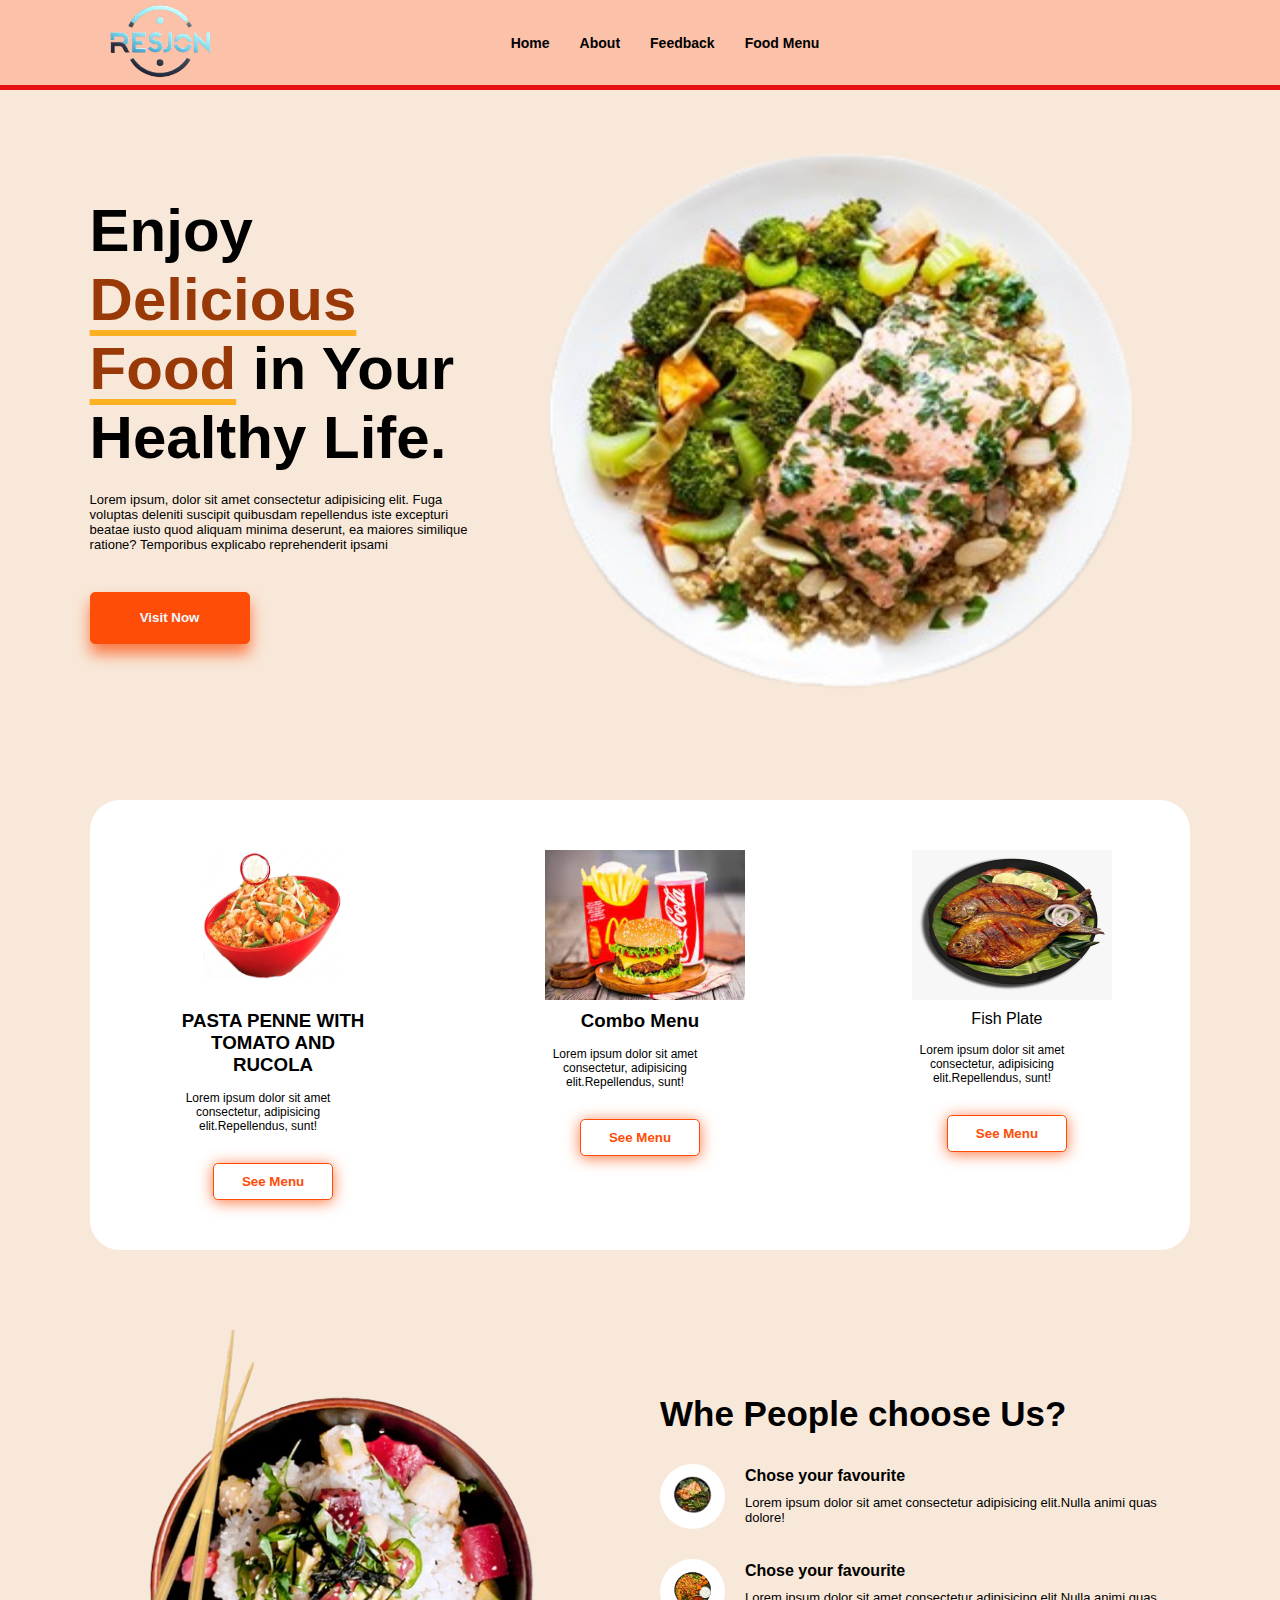
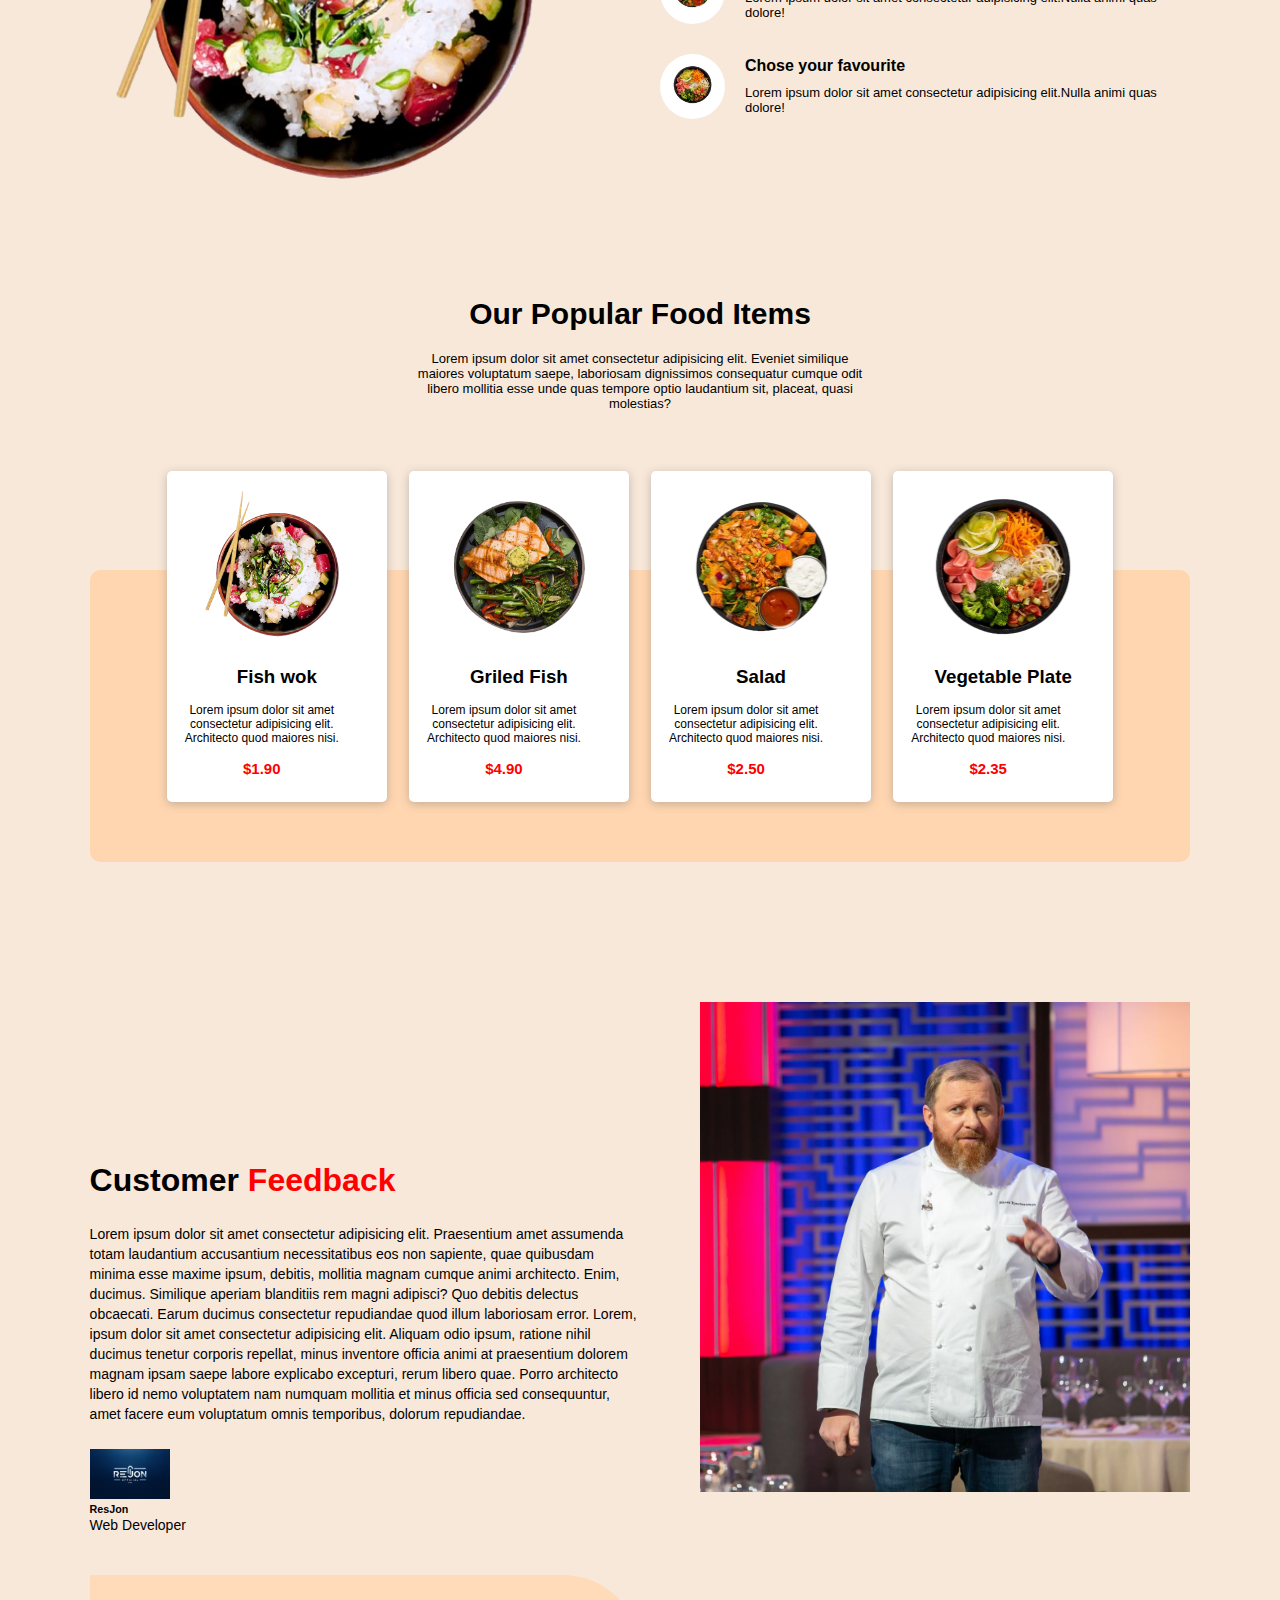
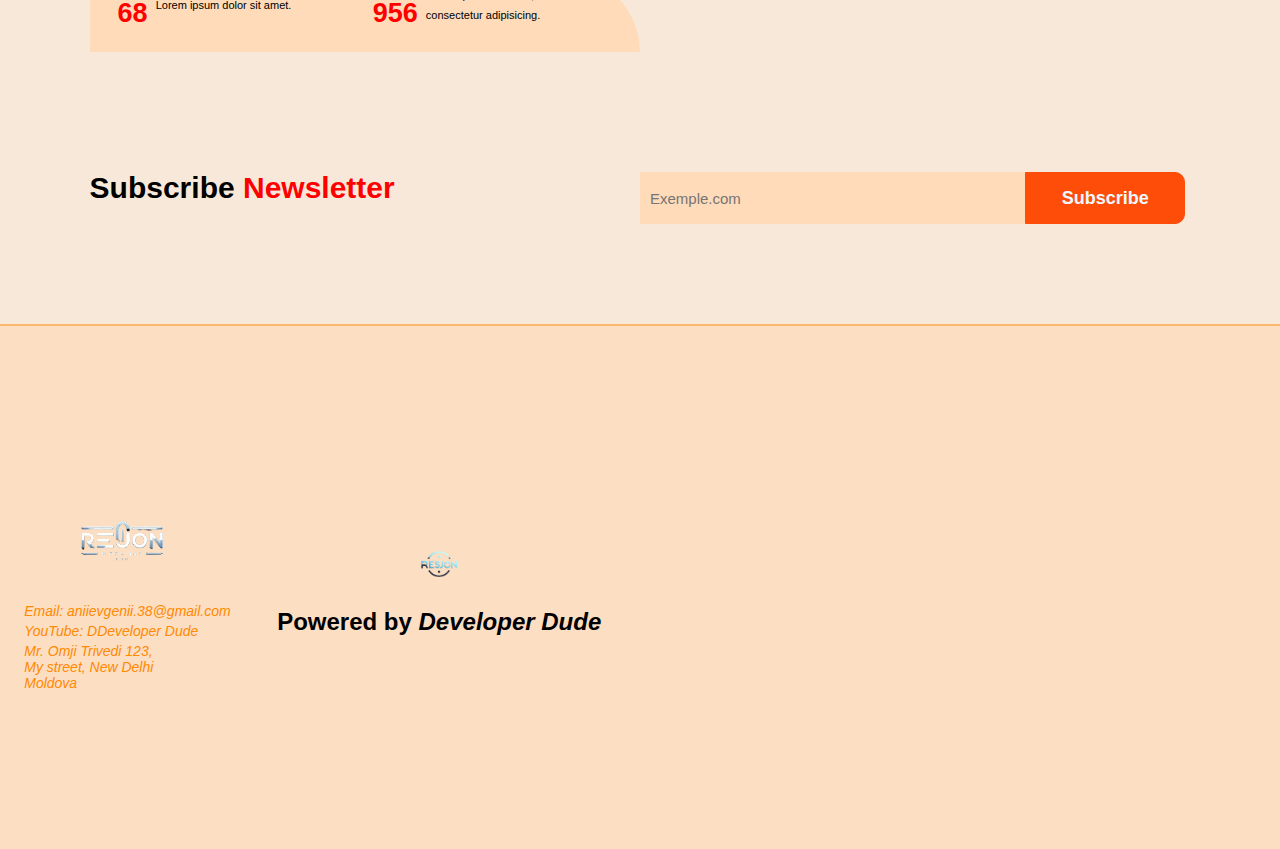
<file: index.html>
<!DOCTYPE html>
<html lang="en">

<head>
    <link rel="stylesheet" href="style.css">
    <link rel="shortcut icon" href="/imagini/logo11.png" type="image/x-icon">
    <link rel="stylesheet" href="https://cdnjs.cloudflare.com/ajax/libs/font-awesome/6.5.1/css/all.min.css"
        integrity="sha512-DTOQO9RWCH3ppGqcWaEA1BIZOC6xxalwEsw9c2QQeAIftl+Vegovlnee1c9QX4TctnWMn13TZye+giMm8e2LwA=="
        crossorigin="anonymous" referrerpolicy="no-referrer" />
    <meta charset="UTF-8">
    <meta name="viewport" content="width=device-width, initial-scale=1.0">
    <title>ResJon | Home</title>
</head>

<body>
    <header>
        <div class="header">

            <div class="headerbar">
                <div class="account">
                    <ul>
                        <a href="">
                            <li>
                                <i class="fa-solid fa-house-chimney"></i>
                            </li>
                        </a>
                        <a href="#">
                            <li>
                                <i class="fa-solid fa-magnifying-glass searchicon" id="searchicon1"></i>
                            </li>
                        </a>
                        <div class="search" id="searchinput1">
                            <input type="search">
                            <i class="fa-solid fa-magnifying-glass srchicon"></i>
                        </div>
                        <a href="">
                            <li>
                                <i class="fa-solid fa-user" id="user-mb"></i>
                            </li>
                        </a>
                    </ul>
                </div>
                <div class="nav">
                    <ul>
                        <a href="#home">
                            <li>Home</li>
                        </a>

                        <a href="#about">
                            <li>About</li>
                        </a>

                        <a href="#menu">
                            <li>Food Menu</li>
                        </a>

                        <a href="#Feedback">
                            <li>Feedback</li>
                        </a>
                    </ul>
                </div>
            </div>
            <div class="logo">
                <img src="./imagini/2.png" alt="">
            </div>
            <div class="bar">
                <i class="fa-solid fa-bars"></i>
                <i class="fa-solid fa-xmark" id="hdcross"></i>
            </div>
            <div class="nav">
                <ul>
                    <a href="#home">
                        <li>Home</li>
                    </a>
                    <a href="#about">
                        <li>About</li>
                        <a href="#Feedback">
                            <li>Feedback</li>
                        </a>
                        <a href="#menu">
                            <li>Food Menu</li>
                        </a>
                </ul>
            </div>
            <div class="account">
                <ul>
                    <a href="">
                        <li>
                            <i class="fa-solid fa-house-chimney"></i>
                        </li>
                    </a>
                    <a>
                        <li>
                            <i class="fa-solid fa-magnifying-glass searchicon" id="searchicon2"></i>
                        </li>
                    </a>
                    <div class="search" id="searchinput2">
                        <input type="search">
                        <i class="fa-solid fa-magnifying-glass srchicon"></i>
                    </div>
                    <a href="#"></a>
                    <li>
                        <i class="fa-solid fa-user" id="user"></i>
                    </li>
                </ul>
            </div>
        </div>
    </header>

    <div class="home" id="home">
        <div class="main_slide">
            <div>
                <h1> Enjoy <span>Delicious Food</span> in Your Healthy Life.</h1>
                <p>Lorem ipsum, dolor sit amet consectetur adipisicing elit. Fuga voluptas deleniti suscipit quibusdam
                    repellendus iste excepturi beatae iusto quod aliquam minima deserunt, ea maiores similique ratione?
                    Temporibus explicabo reprehenderit ipsami</p>

                <button class="red_btn" onclick=" window.open('description.html', '_blank'); return false;" >Visit Now <i class="fa-solid fa-arrow-right-long"></i></button>
            </div>
            <div>
                <img src="../imagini/food_plate-transformed-removebg-preview.png" alt=""
                    style="width:700px; height:600px;">
            </div>
        </div>

        <div class="food-items">
            <div class="item" >
                <div>
                    <img src="./imagini/item1-transformed.jpeg" alt="food item" width="140" height="130">
                </div>
                <h3>PASTA PENNE WITH TOMATO AND RUCOLA</h3>
                <p>Lorem ipsum dolor sit amet consectetur, adipisicing elit.Repellendus, sunt!</p>
                <button class="white_btn" onclick=" window.open('food1.html', '_blank'); return false;">See Menu</button>
            </div>
            <div class="item">
                <div>
                    <img src="./imagini/Без названия (1).png" alt="food item" width="200" height="150">
                </div>
                <h3>Combo Menu</h3>
                <p>Lorem ipsum dolor sit amet consectetur, adipisicing elit.Repellendus, sunt!</p>
                <button class="white_btn" onclick=" window.open('foot2.html', '_blank'); return false;">See Menu</button>
            </div>
            <div class="item">
                <div>
                    <img src="./imagini/item3-transformed.png" alt="food item" width="200" height="150">
                </div>
          Fish Plate
          <h3></h3>
                <p>Lorem ipsum dolor sit amet consectetur, adipisicing elit.Repellendus, sunt!</p>
                <button class="white_btn" onclick=" window.open('food3.html', '_blank'); return false;">See Menu</button>
            </div>
        </div>

        <div class="main_slide2">
            <div class="foodimg">
                <img src="./imagini/plate1-transformed-removebg-preview.png" alt="">
            </div>
            <div class="question">
                <div>
                    <h2>Whe People choose Us?</h2>
                </div>
                <div>
                    <div class="q-ans">
                        <div>
                            <img src="./imagini/plate2-transformed-removebg-preview.png" alt="">
                        </div>
                        <div>
                            <h4>Chose your favourite</h4>
                            <p>Lorem ipsum dolor sit amet consectetur adipisicing elit.Nulla animi quas dolore!</p>
                        </div>
                    </div>
                    <div class="q-ans">
                        <div>
                            <img src="./imagini/plate3-transformed-removebg-preview.png" alt="">
                        </div>
                        <div>
                            <h4>Chose your favourite</h4>
                            <p>Lorem ipsum dolor sit amet consectetur adipisicing elit.Nulla animi quas dolore!</p>
                        </div>
                    </div>
                    <div class="q-ans">
                        <div>
                            <img src="./imagini/plate4__2_-ine9l9tf7-transformed-removebg-preview.png" alt="">
                        </div>
                        <div>
                            <h4>Chose your favourite</h4>
                            <p>Lorem ipsum dolor sit amet consectetur adipisicing elit.Nulla animi quas dolore!</p>
                        </div>
                    </div>
                </div>
            </div>
        </div>

        <div class="main_slide3" id="menu">
            <div class="fav-head">
                <h3>Our Popular Food Items</h3>
                <p>Lorem ipsum dolor sit amet consectetur adipisicing elit. Eveniet similique maiores voluptatum saepe,
                    laboriosam dignissimos consequatur cumque odit libero mollitia esse unde quas tempore optio
                    laudantium sit, placeat, quasi molestias?</p>
            </div>
            <div class="fav-food">
                <div class="item">
                    <div>
                        <img src="./imagini/plate1-transformed-removebg-preview.png" alt="" width="200" height="150">
                    </div>
                    <h3>Fish wok</h3>
                    <p>Lorem ipsum dolor sit amet consectetur adipisicing elit. Architecto quod maiores nisi.</p>
                    <p class="fav-price">$1.90</p>
                </div>
                <div class="item">
                    <div>
                        <img src="./imagini/plate2-transformed-removebg-preview.png" alt="" width="200" height="150">
                    </div>
                    <h3>Griled Fish</h3>
                    <p>Lorem ipsum dolor sit amet consectetur adipisicing elit. Architecto quod maiores nisi.</p>
                    <p class="fav-price">$4.90</p>
                </div>
                <div class="item">
                    <div>
                        <img src="./imagini/plate3-transformed-removebg-preview.png" alt="" width="200" height="150">
                    </div>
                    <h3>Salad</h3>
                    <p>Lorem ipsum dolor sit amet consectetur adipisicing elit. Architecto quod maiores nisi.</p>
                    <p class="fav-price">$2.50</p>
                </div>
                <div class="item">
                    <div>
                        <img src="./imagini/plate4__2_-ine9l9tf7-transformed-removebg-preview.png" alt="" width="200"
                            height="150">
                    </div>
                    <h3>Vegetable Plate</h3>
                    <p>Lorem ipsum dolor sit amet consectetur adipisicing elit. Architecto quod maiores nisi.</p>
                    <p class="fav-price">$2.35</p>
                </div>
            </div>
            <div class="dsgn"></div>
        </div>

        <div class="main_slide4" id="Feedback">
            <div class="chef-feed">
                <h2>Customer <span style="color: red;">Feedback</span></h2>
                <p>Lorem ipsum dolor sit amet consectetur adipisicing elit. Praesentium amet assumenda totam laudantium
                    accusantium necessitatibus eos non sapiente, quae quibusdam minima esse maxime ipsum, debitis,
                    mollitia magnam cumque animi architecto. Enim, ducimus. Similique aperiam blanditiis rem magni
                    adipisci? Quo debitis delectus obcaecati. Earum ducimus consectetur repudiandae quod illum
                    laboriosam error. Lorem, ipsum dolor sit amet consectetur adipisicing elit. Aliquam odio ipsum,
                    ratione nihil ducimus tenetur corporis repellat, minus inventore officia animi at praesentium
                    dolorem magnam ipsam saepe labore explicabo excepturi, rerum libero quae. Porro architecto libero id
                    nemo voluptatem nam numquam mollitia et minus officia sed consequuntur, amet facere eum voluptatum
                    omnis temporibus, dolorum repudiandae.</p>
                <div class="chef-detail">
                    <div>
                        <img src="./imagini/loda.png" alt="" width="80" height="50">
                    </div>
                    <div>
                        <h6>ResJon</h6>
                        <p>Web Developer</p>
                    </div>
                </div>
                <div class="chef-vic">
                    <div>
                        <i class="fa-solid fa-hand-peace"></i>
                        <h4>68</h4>
                        <p>Lorem ipsum dolor sit amet.</p>
                    </div>
                    <div>
                        <i class="fa-solid fa-trophy"></i>
                        <h4>956</h4>
                        <p>Lorem ipsum dolor sit, amet consectetur adipisicing.</p>
                    </div>
                </div>
            </div>
            <div class="chef">
                <img src="./imagini/d2f41285c9a9d233a30ab031ad5364d4.jpg" alt="">
            </div>
        </div>

        <div class="letter">
            <div class="letter-head">
                <h2>Subscribe <span>Newsletter</span></h2>
            </div>
            <div class="letter-input">
                <div>
                    <input type="email" placeholder="Exemple.com">
                </div>
                <button class="red_btn">Subscribe</button>
            </div>
        </div>

    </div>

    <div class="footer" id="about">
        <div class="footer-1">
            <div class="logo">
                <img src="./imagini/1.png" alt="">
            </div>
            <div>
                <address>
                    <p>Email: aniievgenii.38@gmail.com</p>
                    <p>YouTube: DDeveloper Dude</p>
                    <p>Mr. Omji Trivedi 123,</br> My street, New Delhi </br> Moldova</p>
                </address>
            </div>
        </div>

        <div class="footer-2">
            <img src="./imagini/2.png" alt="">
            <h2>Powered by <em>Developer Dude</em></h2>
        </div>
        <br>
        <iframe width="523" height="403" frameborder="0" scrolling="no" marginheight="0" marginwidth="0"
            id="gmap_canvas"
            src="https://maps.google.com/maps?width=523&amp;height=403&amp;hl=en&amp;q=Strada%20Alexandru%20Bernardazzi%2066,%20Chi%C8%99in%C4%83u%20Ilford+()&amp;t=&amp;z=12&amp;ie=UTF8&amp;iwloc=B&amp;output=embed"></iframe><a
            href='https://google-map-generator.com/'></a>
    </div>

    <script src="app.js"></script>
</body>

</html>
</file>
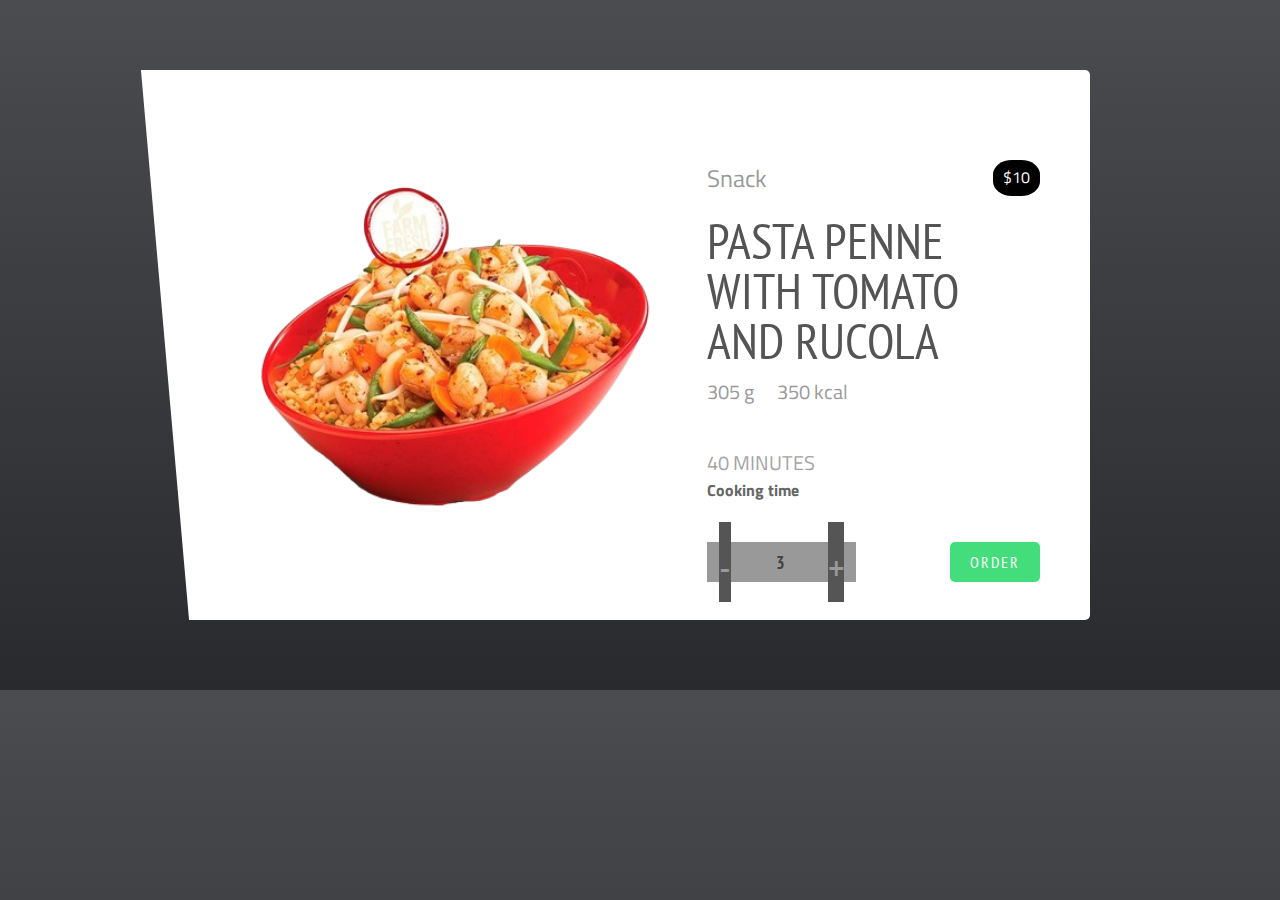
<file: food1.html>
<!DOCTYPE html>
<html lang="en">
<head>
    <meta charset="UTF-8">
    <meta name="viewport" content="width=device-width, initial-scale=1.0">
    <title>Food</title>
    <link rel="stylesheet" href="food.css">

</head>
<body>
    
<div class="wrapper">
    <div class="side"></div>
    <div class="food-img">
      <img src="./imagini/item1-transformed-removebg-preview.png" alt="" />
    </div>
    
    <div class="food-details">
      <div class="wrap upper">
        <div class="type">Snack</div>
        <div class="price">$10</div>
      </div>
      <div class="wrap food-name">
        <span>
          Pasta penne with tomato and rucola
        </span>
      </div>
      <div class="wrap">
        <span class="weight">305 g</span>
        <span class="cals">350 kcal</span>
      </div>
      <div class="wrap timing">
        <div class="time">40 minutes</div>
        <span>Cooking time </span>
      
      </div>
      <div class="wrap order">
        <div class="quantity">
          <div class="minus">-</div>
          <div class="num">3</div>
          <div class="plus">+</div>
        </div>
        
        <div class="order-btn">
          <div class="btn">Order</div>
        </div>
      </div>
      
    </div>
    
  </div>
</body>
</html>
</file>
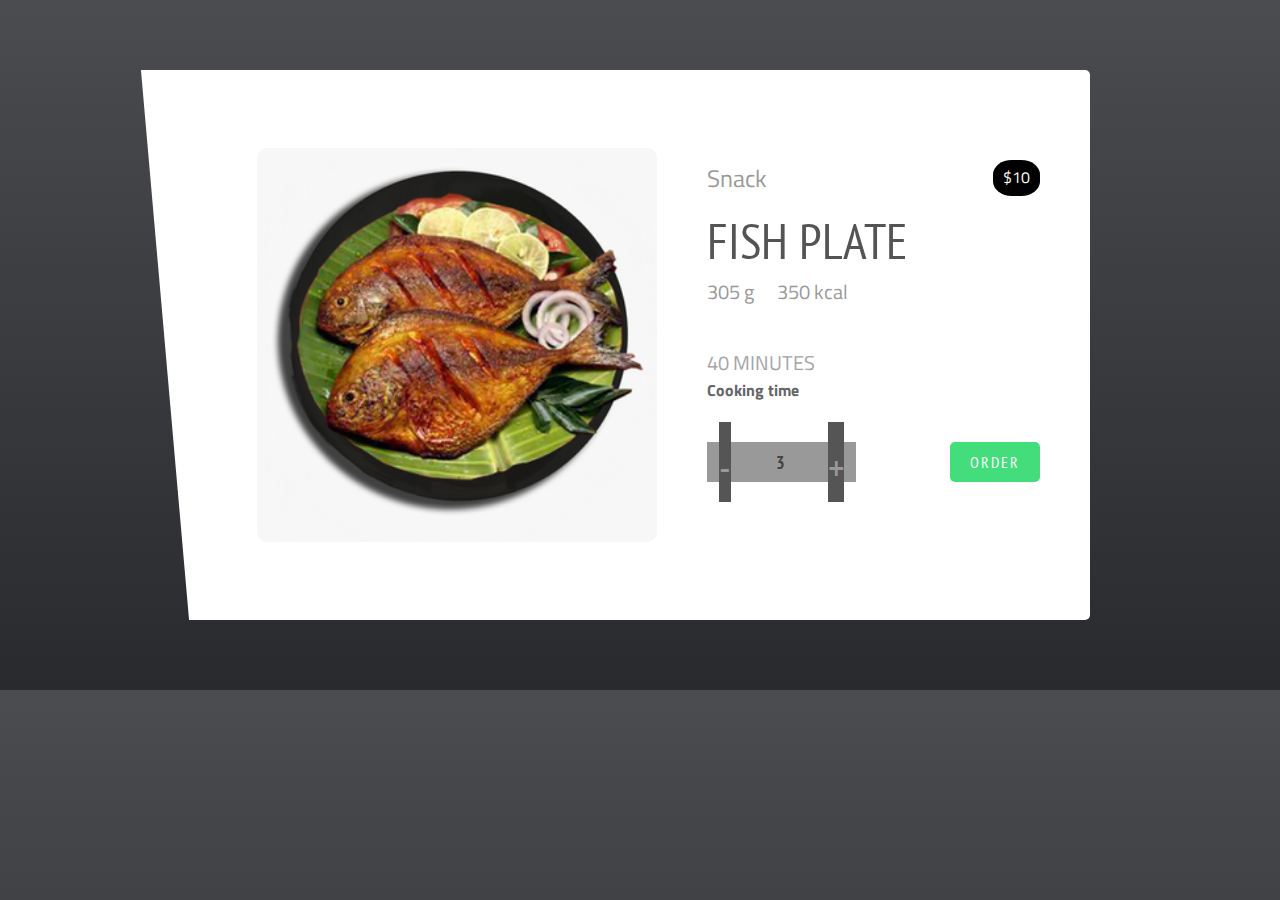
<file: food3.html>
<!DOCTYPE html>
<html lang="en">
<head>
    <meta charset="UTF-8">
    <meta name="viewport" content="width=device-width, initial-scale=1.0">
    <title>Food</title>
    <link rel="stylesheet" href="food.css">

</head>
<body>
    
<div class="wrapper">
    <div class="side"></div>
    <div class="food-img">
      <img src="./imagini/item3-transformed.png" alt="" />
    </div>
    
    <div class="food-details">
      <div class="wrap upper">
        <div class="type">Snack</div>
        <div class="price">$10</div>
      </div>
      <div class="wrap food-name">
        <span>
          Fish Plate
        </span>
      </div>
      <div class="wrap">
        <span class="weight">305 g</span>
        <span class="cals">350 kcal</span>
      </div>
      <div class="wrap timing">
        <div class="time">40 minutes</div>
        <span>Cooking time </span>
      
      </div>
      <div class="wrap order">
        <div class="quantity">
          <div class="minus">-</div>
          <div class="num">3</div>
          <div class="plus">+</div>
        </div>
        
        <div class="order-btn">
          <div class="btn">Order</div>
        </div>
      </div>
      
    </div>
    
  </div>
</body>
</html>
</file>
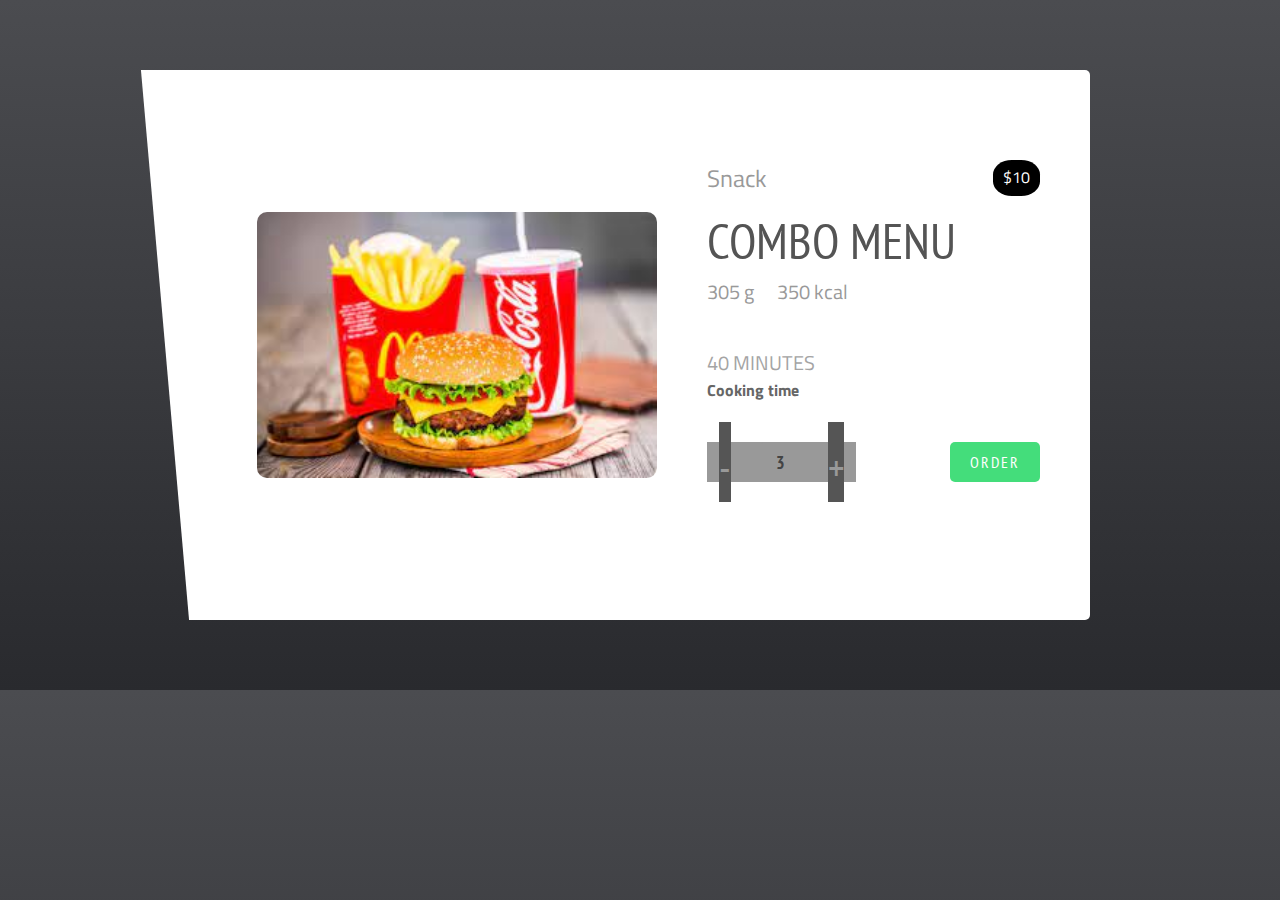
<file: foot2.html>
<!DOCTYPE html>
<html lang="en">
<head>
    <meta charset="UTF-8">
    <meta name="viewport" content="width=device-width, initial-scale=1.0">
    <title>Food</title>
    <link rel="stylesheet" href="food.css">

</head>
<body>
    
<div class="wrapper">
    <div class="side"></div>
    <div class="food-img">
      <img src="./imagini/Без названия (1).png" alt="" />
    </div>
    
    <div class="food-details">
      <div class="wrap upper">
        <div class="type">Snack</div>
        <div class="price">$10</div>
      </div>
      <div class="wrap food-name">
        <span>
          Combo Menu
        </span>
      </div>
      <div class="wrap">
        <span class="weight">305 g</span>
        <span class="cals">350 kcal</span>
      </div>
      <div class="wrap timing">
        <div class="time">40 minutes</div>
        <span>Cooking time </span>
      
      </div>
      <div class="wrap order">
        <div class="quantity">
          <div class="minus">-</div>
          <div class="num">3</div>
          <div class="plus">+</div>
        </div>
        
        <div class="order-btn">
          <div class="btn">Order</div>
        </div>
      </div>
      
    </div>
    
  </div>
</body>
</html>
</file>
<file: style.css>
*{
    margin: 0;
    padding: 0;
    box-sizing: border-box;
    list-style: none;
    text-decoration: none;
    color: black;
    font-family: Verdana, Geneva, Tahoma, sans-serif;
}
.headerbar{
    display: none;
}

.searchcon{
    display: block;
}

.logo img{
    width: 140px;
}

.bar{
    display: none;
}

.header{
    display: flex;
    justify-content: space-between;
    align-items: center;
    height: 90px;
    padding: 0 7vw;
   background-color: rgb(252, 193, 169);
   border-bottom: 5px solid  rgb(230, 18, 18);
   box-shadow: 0 5px 20px rgb(31, 149, 31);
}

.header ul{
    display: flex;
    align-items: center;
}

.header ul li:hover{
    color: brown;
}

.nav ul li{
    padding: 0 15px;
    font-size: 14px;
    font-weight: bold;
}

.account{
    flex:0.1
}

.account ul{
    display: flex;
    justify-content: end;
}

.account ul li{
    padding:0 15px ;
    font-size: 18px;
}

.bar i:hover{
    color: blueviolet;
}

.search{
    display: none;
    width: 200px;
    justify-content: center;
}
.search input{
    width: 100%;
    outline: none;
    border: none;
    padding: 5px;
}
srchicon{
    background-color:rgb(204, 255, 0);
    display: block;
    padding: 4px 5px;
    cursor: pointer;
}

.home{
    background-color: rgb(248,232,217);
    padding: 0 7vw;
}

.main_slide{
    display: flex;
    align-items: center;
    flex-wrap:  wrap-reverse;
}

.main_slide div:nth-child(2){
    flex: 1;
    display: flex;
    justify-content: center;
    padding-top: 40px;
}

.main_slide div:nth-child(1){
    padding-top: 20px;
    flex: 1;
    font-size: 30px;
}

.main_slide div:nth-child(1) p{
    font-size: 13px;
    padding: 20px 0;
}

.main_slide div:nth-child(1) span{
    color: rgb(153,57,8);
    text-decoration: underline;
    text-underline-offset: 10px;
    text-decoration-color: rgb(253,176, 34);
}

.red_btn{
    cursor: pointer;
    margin-top: 20px;
    width: 160px;
    font-weight: bold;
    color: aliceblue;
    line-height: 50px;
    background-color: rgb(253, 77, 8);
    border-radius: 5px;
    border:  1px solid rgb(253,77,8);
    box-shadow: 0 10px 15px rgb(250, 120, 69);
    transition: all 0.2s;

}

.red_btn i{
    color: white;
    transition: all 0.2s;
}

.red_btn:hover{
    background-color: white;
    box-shadow: 0 2px 15px rgb(250, 120, 69);
    border:1px solid rgb(253, 77, 8);
    color: rgb(253, 77, 8);
}

.red_btn:hover i{
    color: rgb(253, 77, 8);
}

.food-items{
    margin: 70px 0;
    padding: 20px 0;
    background-color: white;
    border-radius: 30px;
    display: flex;
    justify-content: space-around;
    flex-wrap: wrap;
}

.item{
    width: 250px;
    padding: 30px;
    text-align: center;
}

.item div{
    height: 160px;
}

.item p{
    width: 160px;
    margin-bottom: 15px;
}

.item p{
    font-size: 12px;
    margin-top: 15px;
    margin-bottom: 10px;
}

.white_btn{
    cursor: pointer;
    margin-top: 20px;
    width: 160px;
    font-weight: bold;
    color: rgb(253, 77, 8);
    line-height: 50px;
    border: 1px solid rgb(253, 77, 8);
    background-color: white;
    border-radius: 5px;
    box-shadow: 0 2px 15px rgb(250, 120, 69);
    transition: all 0.2s;
}

.white_btn:hover{
    color: white;
    background-color: rgb(253, 77, 8);
    box-shadow: 0 10px 15px rgb(250, 120, 69);
}

.item .red_btn, .item .white_btn{
    width: 120px;
    line-height: 35px;
}

.main_slide2{
    margin: 80px 0;
    display: flex;
    flex-wrap: wrap;
    justify-content: space-between;
    align-items: center;
}

.foodimg{
    flex: 0.5;
}

.foodimg img{
    max-width: 500px;
    width: 45vw;
}

.question{
    flex: 0.5;
    flex-direction: column;
    margin-left: 40px;
}

.question h2{
    font-size: 35px;
    margin-bottom: 15px;
}

.q-ans{
    display: flex;
    justify-content: flex-start;
    align-items: center;
    padding: 15px 0;
    cursor: pointer;
}

.q-ans img{
    width: 45px;
}

.q-ans div:first-child{
    padding: 10px;
    border-radius: 50%;
    height: 65px;
    text-align: center;
    background-color: white;
    margin-right: 20px;
}

.q-ans div:nth-child(2){
    display: flex;
    flex-direction: column;
}

.q-ans div:nth-child(2) p{
    margin-top: 10px;
    font-size: 13px;
}

.main_slide3{
    display: flex;
    flex-direction: column;
    align-items: center;
    width: 100%;
    position: relative;
    z-index: 1;
}

.main_slide3 .fav-head{
    text-align: center;
    width: 450px;
    margin-bottom: 30px;
}

.main_slide3 .fav-head h3{
    font-size: 30px;
    padding: 20px 0;
}

.main_slide3 .fav-head p{
    font-size: 13px;
    text-align: center;
}

.main_slide3 .fav-food{
    margin: 30px 0;
    display: flex;
    flex-wrap: wrap;
    justify-content: space-evenly;
    width: 90%;
}

.main_slide3 .fav-food .item{
    background-color: white;
    border-radius: 5px;
    margin-bottom: 30px;
    box-shadow: 0 2px 10px rgba(119, 119, 119,0.438);
    width: 220px;
    padding: 15px;
    padding-top: 20px;
    text-align: center;
    cursor: pointer;
}

.main_slide3 .fav-food .item div{
    height: 160px;
    margin-bottom: 15px;
}

.main_slide3 .fav-food .item img{
    width: 160px;
    margin-bottom: 15px;
}

.main_slide3 .fav-price{
    color: red;
    font-weight: bold;
    font-size: 15px;
}

.main_slide3 .dsgn{
    background-color: rgb(255,214,176);
    height: 50%;
    width: 100%;
    position: absolute;
    z-index: -1;
    bottom: 0;
    border-radius: 10px;
}

.main_slide4{
    margin-top: 270px;
    display: flex;
    flex-wrap: wrap-reverse;
}

.main_slide4 .chef-feed{
    flex: 0.5;
    margin-top: 30px;
}

.main_slide4 .chef{
    flex: 0.5;
    text-align: right;
}

.main_slide4 .chef img{
    margin-top: -130px;
    width: 50vw;
    max-width: 490px;
}

.main_slide4 .chef-feed h2{
    font-size: 32px;
    margin-bottom: 25px;
}

.main_slide4 .chef-feed p {
    font-size: 14px;
    line-height: 20px;
    margin-bottom: 25px;
}

.main_slide4 .chef-detalil{
    margin-top: 20px;
    display: flex;
    margin: 25px 0;
    align-items: center;
}

.main_slide4 .chef-detalil img{
    width: 50px;
    border-radius: 50%;
    margin-right: 15px;
    border: 4px solid white;
}

.main_slide4 .chef-detalil h6{
    font-size: 14px;
}

.main_slide4 .chef-detalil p {
    font-size: 11px;
    color: red;
}

.main_slide4 .chef-vic {
    display: flex;
    align-items: center;
    padding: 25px 20px;
    background-color: rgb(255 ,219 ,185);
    border-radius: 0 100px 0 0;
    margin-top: 40px;
    width: 100%;
}

.main_slide4 .chef-vic div {
    display: flex;
    align-items: center;
    margin-right: 20px;
    flex: 0.5;
    height: 27px;
    overflow: hidden;
}

.main_slide4 .chef-vic div i, .main_slide4 .chef-vic div h4{
    font-size: 27px;
    margin-right: 8px;
}

.main_slide4 .chef-vic div h4 {
    color: red;
}

.main_slide4 .chef-vic div p {
    font-size: 11px;
    padding-top: 8px;
    line-height: 20px;
}

.letter {
    display: flex;
    flex-wrap: wrap;
    justify-content: space-between;
    align-items: center;
    padding: 100px 0;
}

.letter-head {
    flex: 0.5;
}

.letter-head h2 {
    font-size: 30px;
}

.letter-head span {
    color: red;
}

.letter-input {
    width: 100%;
    margin-top: 20px;
    display: flex;
    flex: 0.5;
}

.letter-input div {
    width: 70%;
    display: flex;
    align-items: center;
    background-color: rgb(255, 219, 185);
}

.letter-input input {
    font-size: 15px;
    padding: 10px;
    outline: none;
    width: 100%;
    border: none;
    background-color: rgb(255, 219, 185);
}

.letter-input .red_btn {
    margin: 0;
    font-size: 18px;
    box-shadow: none;
    border-radius: 0 10px 10px 0;
}

.footer {
    padding: 60px 0;
    border-top: 2px solid rgb(252,184,107);
    background-color: rgb(252, 222 , 195);
    display: flex;
    flex-wrap: wrap;
    justify-content: space-around;
    align-items: center;
}

.footer-1 .logo img{
    width: 200px;
}

.footer-1 p{
    cursor: pointer;
    font-size: 14px;
    padding: 2px;
    color: rgb(255,137,2);
}

.footer-2{
    text-align: center;
    cursor: pointer;
}

.footer-2 h2{
    font-family: 'Franklin Gothic Medium', 'Arial Narrow', Arial, sans-serif;
}

.footer-2 img {
    width: 50px;
    margin-bottom: 15px;
}

@media only screen and (max-width: 768px){
    .header .nav,header .account{
        display: none;
    }
    .search{
        width: 60vw;
    }
    .bar{
        display: block;
        cursor: pointer;
    }
    .headerbar{
        overflow: hidden;
        display: flex;
        flex-direction: column;
        position: fixed;
        top: 0;
        width: 100%;
        bottom: 0;
        right: -100%;
        transition: all 0.5s;
        background-color: rgb(252,231,216);
    }

    .headerbar .account, .headerbar .nav{
        display: block;
        font-size: 18px;
    }

    .bar .fa-xmark{
      display: none;
      top: 20px;
      right: 5w;
      position: absolute;
      font-size: 25px;
    }
    .headerbar .nav ul{
        flex-direction: column;
        margin-top: 10px;
        text-align: center;
    }
    .headerbar .nav li{
        width: 96vw;
        margin: 10px 0;
        padding: 15px 30px;
        box-shadow: 0 2px 15px rgb(252, 193, 169);
        font-size: 15px;
        margin-top: 5px;
    }
    .headerbar .account{
        line-height: 40px;
        margin-top: 60px;
        background-color: rgb(252, 210, 182);
        padding: 15px;
    }
    .headerbar .account ul{
       justify-content: space-between;
    }

    .foodimg{
        flex: 1;
        text-align: center;
        margin-bottom: 20px;
    }

    .foodimg img{
        width: 70vw;
    } 

    .question{
        flex: 1;
        margin-top: 30px;
    }

    .question h2{
        font-size: 25px;
    }

    .q-ans div:nth-child(2) p{
        font-size: 11px;
    }

    .main_slide3{
        margin-top: 100px;
    }

    .main_slide3 .dsgn{
        height: 60%;
    }

    .main_slide3 .fav-head{
        width: 80%;
        margin-bottom: 20px;
    }

    .main_slide4 {
        margin-top: 150px;
    }

    .main_slide4 .chef-feed {
        flex: 1;
    }

    .main_slide4 .chef {
        flex: 1;
        text-align: center;
        margin-bottom: 40px;
    }

    .main_slide4 .chef img {
        width: 80vw;
    }

    .letter-head h2 {
        font-size: 20px;
    }

    .letter-input input {
        font-size: 12px;
        padding: 15px;
        width: 50vw;
    }
    .letter-input .red_btn {
        line-height: 40px;
        width: 120px;
        font-size: 12px;
    }

    .footer  .footer-1 div{
         margin: 0;
    }

    .footer div {
        margin-bottom: 40px;
    }

}

@media only screen and (max-width: 550px){

    .main_slide div:nth-child(1){
        font-size: 18px;
    }

    .main_slide div:nth-child(1){
         padding-top: 5px;
         margin: 10px 0;
         font-size: 11px;
    }

    .red_btn{
        margin-top: 10px;
        width: 120px;
        line-height: 30px;
        font-size: 12px;
        padding: 0 10px;
    }

    .main_slide div:nth-child(1) span{
        text-underline-offset: 5px;
    }

    .main_slide div:nth-child(2) img{
        width: 70vw;
    }

    .food-items{
        padding: 10px 0;
    }

    .item{
        width: 60%;
        padding: 30px 5px;
    }

    .item h3{
        font-size: 20px;
        margin-bottom: 5px;
    }

    .main_slide3 .fav-head{
        width: 100%;
    }

    .main_slide3 .fav-head h3{
        font-size: 25px;
    }

    .main_slide3 .fav-head p{
        font-size: 11px;
    }

    .main_slide3 .dsgn{
        display: none;
    }

    .main_slide4 .chef-vic div p{
        display: none;

    }

    .letter{
        justify-content: center;
    }

    .letter-head {
        flex: 1;
        text-align: center;
    }

    .footer div:last-child{
        margin-bottom: 0;
    }

    .footer{
        padding-bottom: 25px;
    }

    .footer-2 h2{
        font-size: 20px;
    }

}
</file>
<file: food.css>
@import url(https://fonts.googleapis.com/css?family=PT+Sans+Narrow:700,400|Titillium+Web:400,600,700,300);





* {
    box-sizing: border-box;
}

::-webkit-input-placeholder {
    color: #e4e4e4;
}

body {
    width: 100%;
    height: 100%;
    margin: 0;
    padding: 0;
    background: linear-gradient(#4b4c50, #292a2e);
}


.wrapper {
    width: 900px;
    height: 550px;
    margin: 70px auto;
    background: #fff;
    display: flex;
    justify-content: space-between;
    border-radius: 5px;
    position: relative;
}

.side {
    background: #fff;
    width: 100px;
    height: 100%;
    transform: skew(5deg) translateX(-25px);
}

.food-img {
    width: 400px;
    height: 100%;
    display: flex;
    flex-direction: column;
    align-items: center;
    justify-content: center;
    position: relative;

    img {
        margin: 80px 20px;
        width: 400px;
        border-radius: 10px;
        &:hover {
            transform: translateX(-40px);
        }
    }
}


.food-details {
    width: 650px;
    padding-top: 80px;

    .wrap {
        margin: 10px 0px;
        padding: 0px 50px;
        font-family: 'PT Sans Narrow', sans-serif;
    }

    .upper {
        display: flex;
        justify-content: space-between;
        font-family: 'Titillium Web', sans-serif;

        .type {
            font-size: 24px;
            color: #999;
        }

        .price {
            background: #000;
            color: #fff;
            padding: 5px 10px;
            border-radius: 40%;
        }
    }

    .food-name {
        font-family: 'PT Sans Narrow', sans-serif;
        line-height: 50px;
        font-size: 50px;
        padding-top: 10px;
        font-weight: 400;
        text-transform: uppercase;
        color: #545454;
    }

    .weight {
        font-size: 20px;
        padding-right: 20px;
        color: #999;
        font-family: 'Titillium Web', sans-serif;
    }

    .cals {
        font-size: 20px;
        color: #999;
        font-family: 'Titillium Web', sans-serif;
    }

    .timing {
        margin: 40px 0px;
        color: #a4a4a4;
        font-family: 'Titillium Web', sans-serif;

        .time {
            font-size: 20px;
            text-transform: uppercase;
        }

        span {
            color: #666;
            font-weight: 700;
        }
    }

    .order {
        display: flex;
        justify-content: space-between;

        .quantity {
            background: #999;
            display: flex;
            justify-content: space-around;
            flex-grow: 1;
            height: 40px;

            .num {
                color: #444;
                padding: 10px 15px;
                border: 1px solid #999;
                font-weight: 700;
                font-size: 18px;
                border-radius: 5px;
                display: flex;
                justify-content: center;
                align-items: center;
            }

            .minus,
            .plus {
                background: #555;
                transform: scale(2);
                font-size: 20px;
                display: flex;
                justify-content: center;
                align-items: center;
                padding: 5px 0px 0px;
                color: #999;
                cursor: pointer;
            }
        }

        .order-btn {
            display: flex;
            justify-content: flex-end;
            align-items: center;
            flex-grow: 1;

            .btn {
                background: #44dd7b;
                padding: 10px 20px;
                color: #fff;
                text-transform: uppercase;
                letter-spacing: 2px;
                border-radius: 5px;
            }
        }
    }
}
</file>
